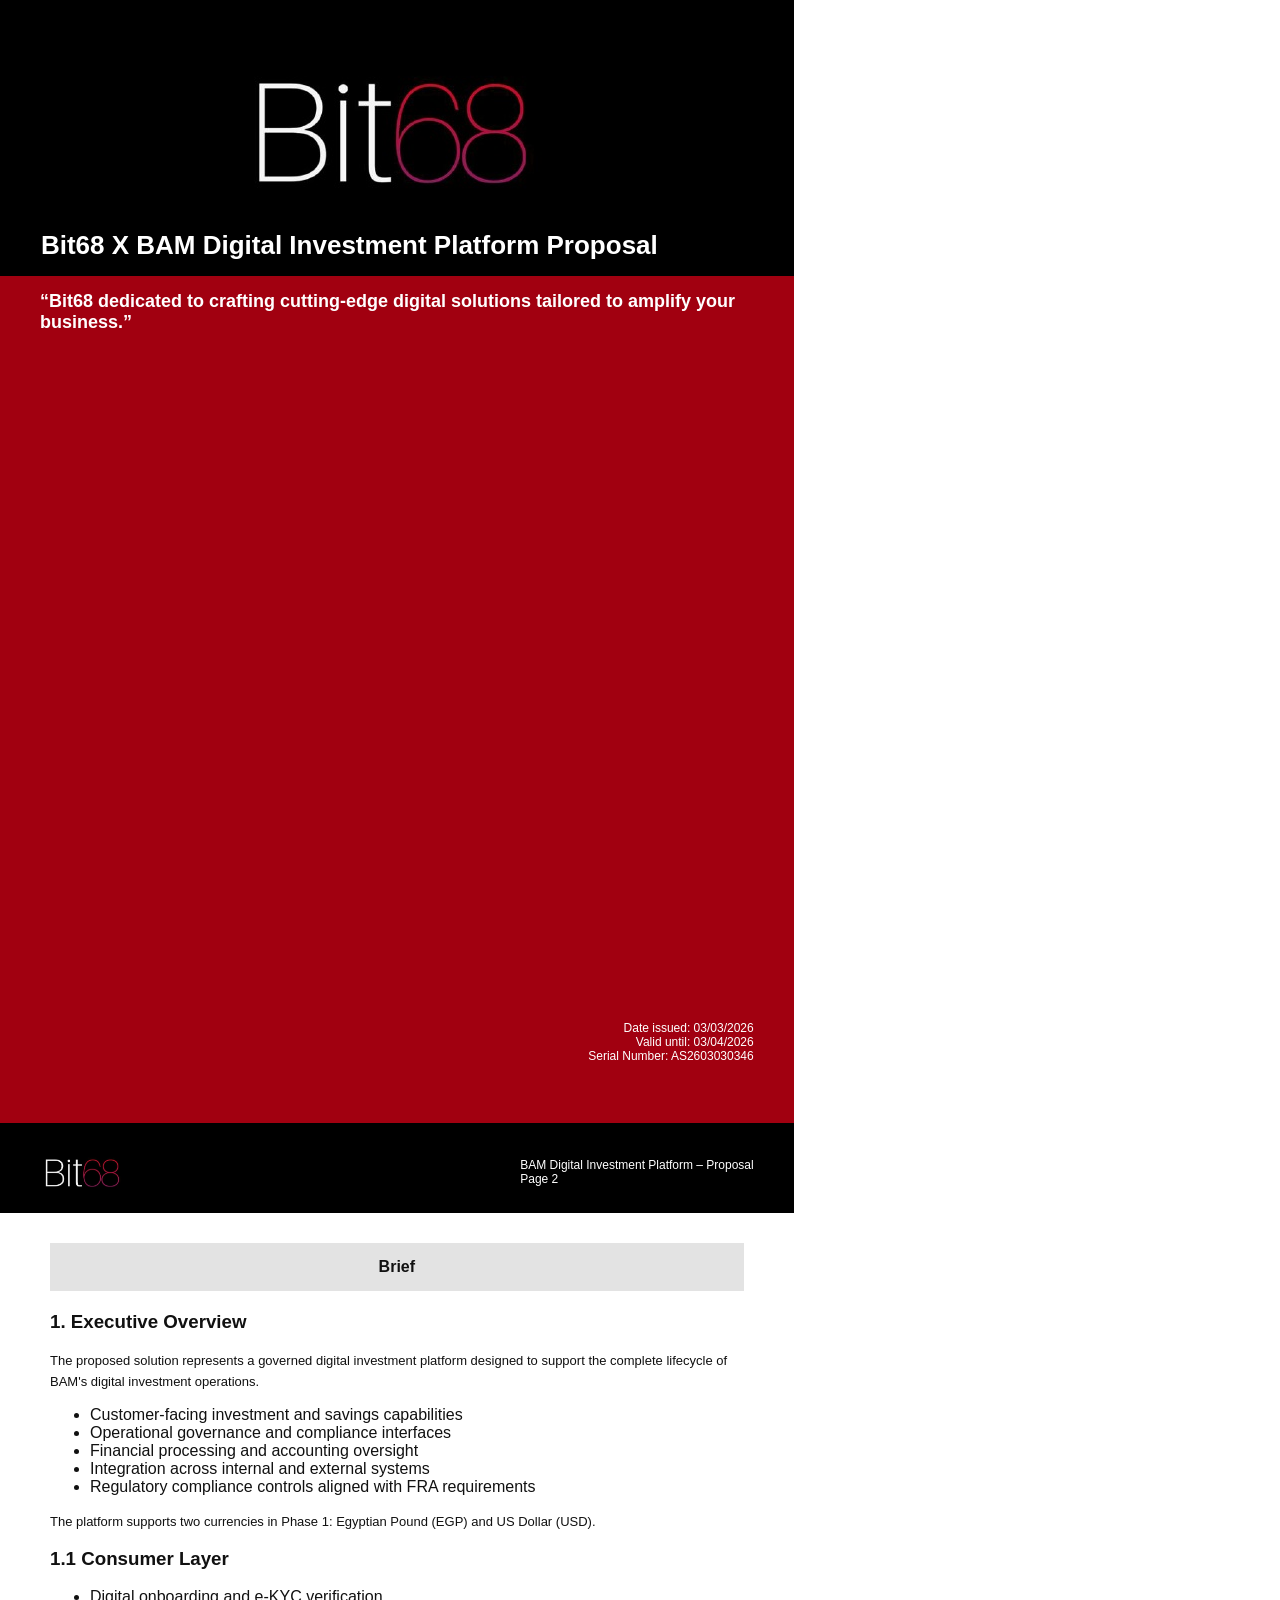
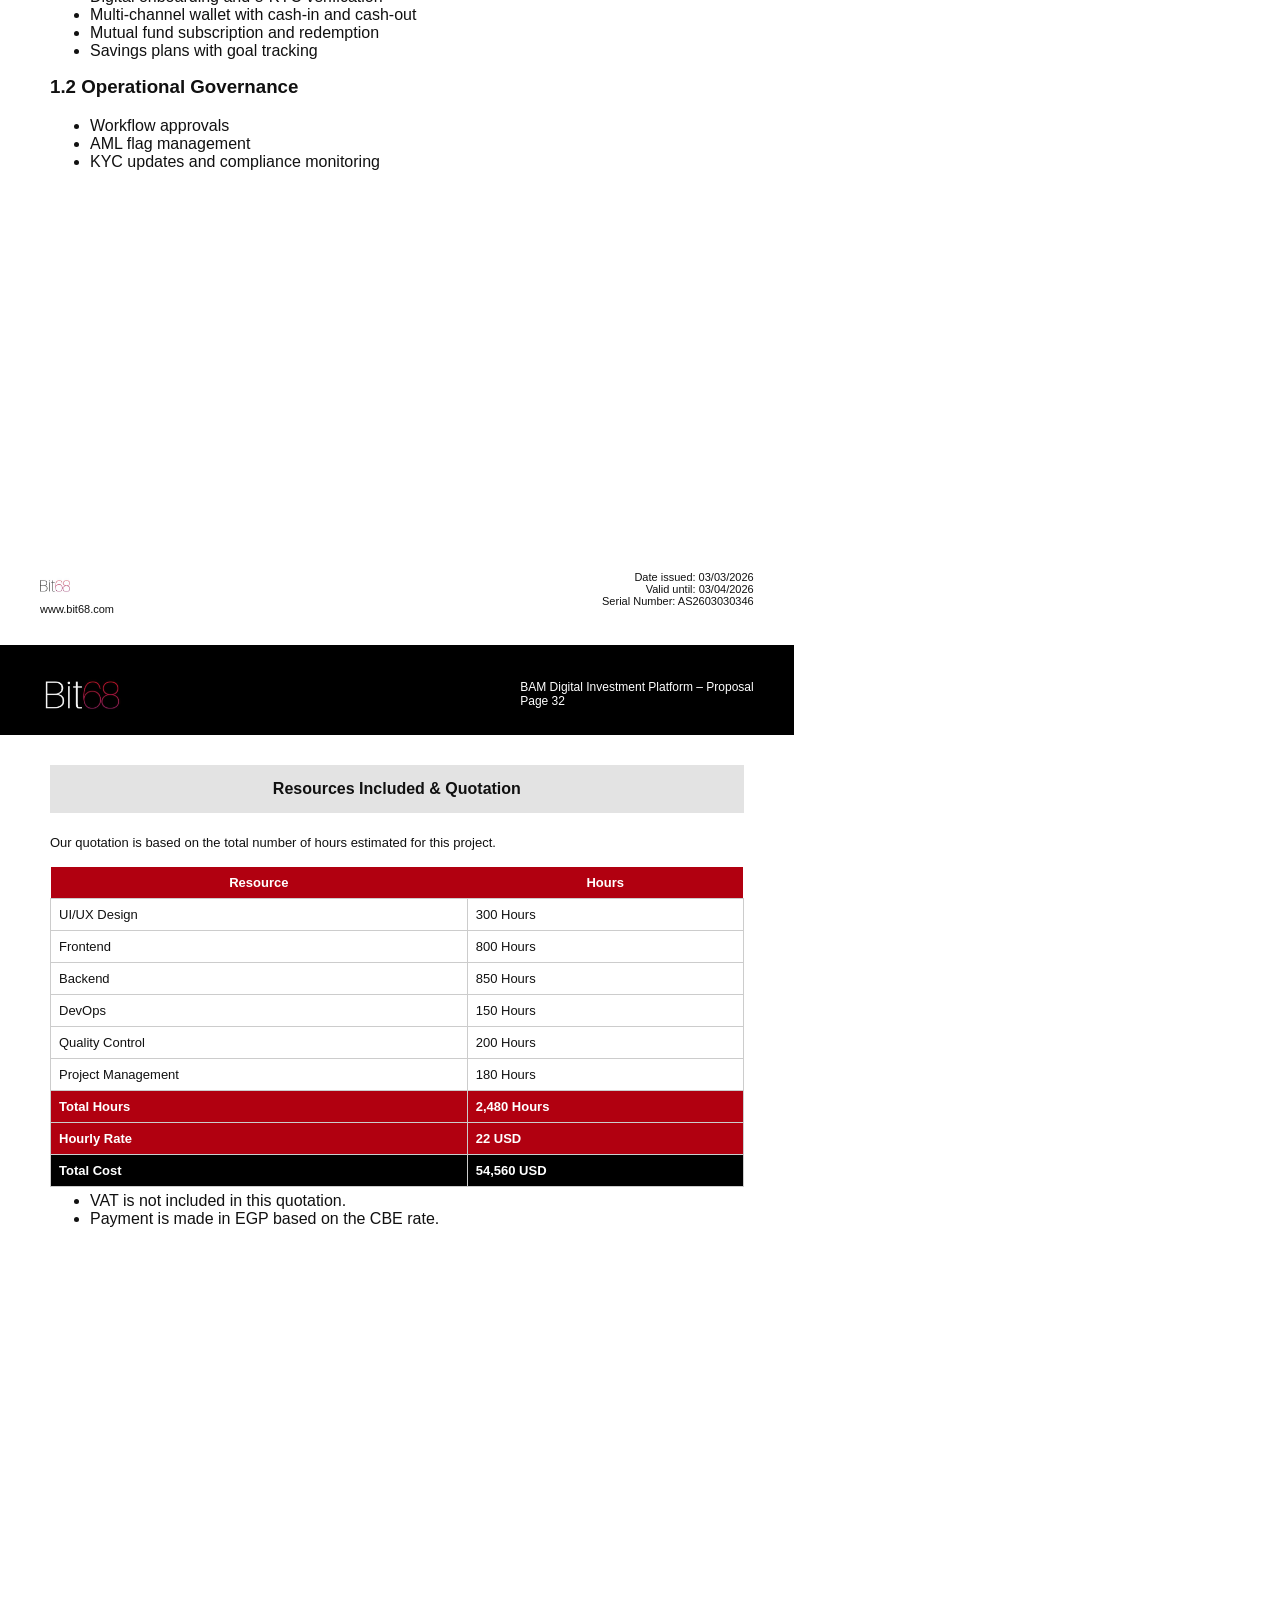
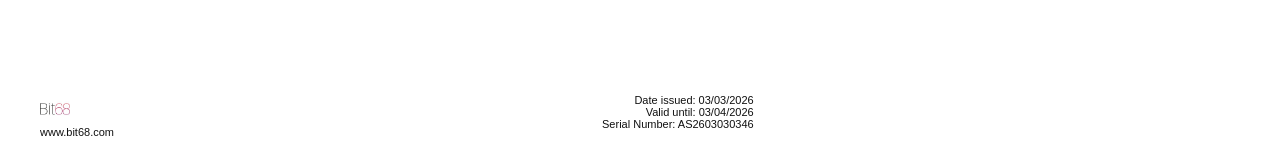
<file: bit68_proposal_html/index.html>
<!DOCTYPE html>
<html>
<head>
<meta charset="utf-8">

<style>

/* PAGE SETUP */

@page {
    size: A4;
    margin: 0;
}

/* GLOBAL */

body{
    font-family: Arial, Helvetica, sans-serif;
    margin:0;
    color:#111;
}

.page{
    width:210mm;
    height:297mm;
    position:relative;
}

/* HEADER */

.header{
    background:#000;
    color:white;
    height: 40px;
    padding: 30px 40px 20px;
}

.header img{
    height:40px;
}

.header-title{
    position:absolute;
    right:40px;
    top:35px;
    font-size:12px;
}

/* COVER */

.cover-black{
    background:#000;
    color:white;
    text-align:center;
    padding-top:60px;
}

.cover-title{
    font-size:26px;
    font-weight:bold;
    margin-top:20px;
    padding: 0px 0 15px;
    margin-left: -95px;
}

.cover-red{
    background:#a10010;
    color:white;
    padding:40px;
    height:75%;
}

.cover-quote{
    font-size:18px;
    font-weight:bold;
    margin-top: -25px;
}

.cover-meta{
    position:absolute;
    bottom:60px;
    right:40px;
    font-size:12px;
    text-align:right;
}

/* CONTENT PAGE */

.content{
    padding:30px 50px;
}

.section-title{
    background:#e3e3e3;
    padding:15px;
    font-weight:bold;
    text-align:center;
    margin-bottom:20px;
}

h3{
    margin-top:15px;
}

p{
    font-size:13px;
    line-height:1.6;
}

ul{
    margin-top:5px;
}

/* TABLE */

table{
    width:100%;
    border-collapse:collapse;
    font-size:13px;
}

th{
    background:#b10010;
    color:white;
    padding:8px;
}

td{
    border:1px solid #ccc;
    padding:8px;
}

.total-row{
    background:#b10010;
    color:white;
    font-weight:bold;
}

.black-row{
    background:black;
    color:white;
    font-weight:bold;
}

/* FOOTER */

.footer{
    position:absolute;
    bottom:30px;
    left:40px;
    right:40px;
    font-size:11px;
}

.footer-left{
    float:left;
}

.footer-right{
    float:right;
    text-align:right;
}

.footer img{
    height:30px;
}

.page-break{
    page-break-before:always;
}

</style>

</head>

<body>

<!-- COVER PAGE -->

<div class="page">

<div class="cover-black">

<img src="logo on black small.jpg">

<div class="cover-title">
Bit68 X BAM Digital Investment Platform Proposal
</div>

</div>

<div class="cover-red">

<div class="cover-quote">
“Bit68 dedicated to crafting cutting-edge digital solutions tailored to amplify your business.”
</div>

<div class="cover-meta">
Date issued: 03/03/2026<br>
Valid until: 03/04/2026<br>
Serial Number: AS2603030346
</div>

</div>

</div>

<div class="page-break"></div>

<!-- PAGE 2 -->

<div class="page">

<div class="header">
<img src="logo on black small.jpg">
<div class="header-title">
BAM Digital Investment Platform – Proposal<br>
Page 2
</div>
</div>

<div class="content">

<div class="section-title">Brief</div>

<h3>1. Executive Overview</h3>

<p>
The proposed solution represents a governed digital investment platform designed to support the complete lifecycle of BAM's digital investment operations.
</p>

<ul>
<li>Customer-facing investment and savings capabilities</li>
<li>Operational governance and compliance interfaces</li>
<li>Financial processing and accounting oversight</li>
<li>Integration across internal and external systems</li>
<li>Regulatory compliance controls aligned with FRA requirements</li>
</ul>

<p>
The platform supports two currencies in Phase 1: Egyptian Pound (EGP) and US Dollar (USD).
</p>

<h3>1.1 Consumer Layer</h3>

<ul>
<li>Digital onboarding and e-KYC verification</li>
<li>Multi-channel wallet with cash-in and cash-out</li>
<li>Mutual fund subscription and redemption</li>
<li>Savings plans with goal tracking</li>
</ul>

<h3>1.2 Operational Governance</h3>

<ul>
<li>Workflow approvals</li>
<li>AML flag management</li>
<li>KYC updates and compliance monitoring</li>
</ul>

</div>

<div class="footer">

<div class="footer-left">
<img src="logo white.jpg"><br>
www.bit68.com
</div>

<div class="footer-right">
Date issued: 03/03/2026<br>
Valid until: 03/04/2026<br>
Serial Number: AS2603030346
</div>

</div>

</div>

<div class="page-break"></div>

<!-- PRICING PAGE -->

<div class="page">

<div class="header">
<img src="logo on black small.jpg">
<div class="header-title">
BAM Digital Investment Platform – Proposal<br>
Page 32
</div>
</div>

<div class="content">

<div class="section-title">Resources Included & Quotation</div>

<p>
Our quotation is based on the total number of hours estimated for this project.
</p>

<table>

<tr>
<th>Resource</th>
<th>Hours</th>
</tr>

<tr>
<td>UI/UX Design</td>
<td>300 Hours</td>
</tr>

<tr>
<td>Frontend</td>
<td>800 Hours</td>
</tr>

<tr>
<td>Backend</td>
<td>850 Hours</td>
</tr>

<tr>
<td>DevOps</td>
<td>150 Hours</td>
</tr>

<tr>
<td>Quality Control</td>
<td>200 Hours</td>
</tr>

<tr>
<td>Project Management</td>
<td>180 Hours</td>
</tr>

<tr class="total-row">
<td>Total Hours</td>
<td>2,480 Hours</td>
</tr>

<tr class="total-row">
<td>Hourly Rate</td>
<td>22 USD</td>
</tr>

<tr class="black-row">
<td>Total Cost</td>
<td>54,560 USD</td>
</tr>

</table>

<ul>
<li>VAT is not included in this quotation.</li>
<li>Payment is made in EGP based on the CBE rate.</li>
</ul>

</div>

<div class="footer">

<div class="footer-left">
<img src="logo white.jpg"><br>
www.bit68.com
</div>

<div class="footer-right">
Date issued: 03/03/2026<br>
Valid until: 03/04/2026<br>
Serial Number: AS2603030346
</div>

</div>

</div>

</body>
</html>
</file>
